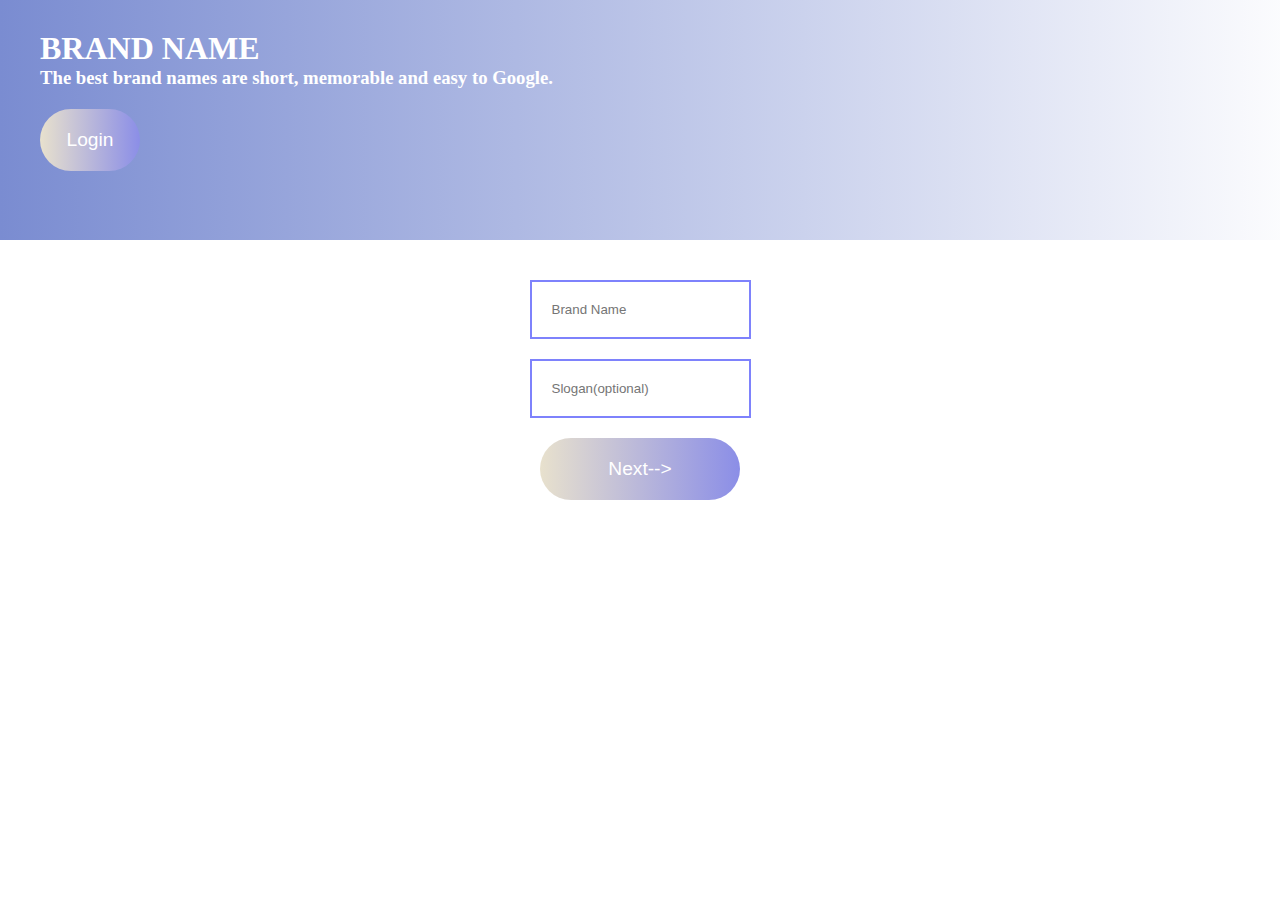
<file: createlogo.html>
<!DOCTYPE html>
<html lang="en">
<head>
    <meta charset="UTF-8">
    <meta name="viewport" content="width=device-width, initial-scale=1.0">
    <title>Create Logo</title>
    <link rel="stylesheet" href="style.css">
</head>
<body>
    <div class="logohead">
        <h1>BRAND NAME</h1>
        <H3>The best brand names are short, memorable and easy to Google.</H3>
        <div ><button class="logbtn">Login</button></div>
    </div>
    <div class="logobody">
        <div><input id="brandname" type="text" placeholder="Brand Name"></div>
         <div><input id="slogan" type="text" placeholder="Slogan(optional)"></div>
         <div><button class="nextbtn">Next--></button></div>
    </div>
       

</body>
</html>
</file>
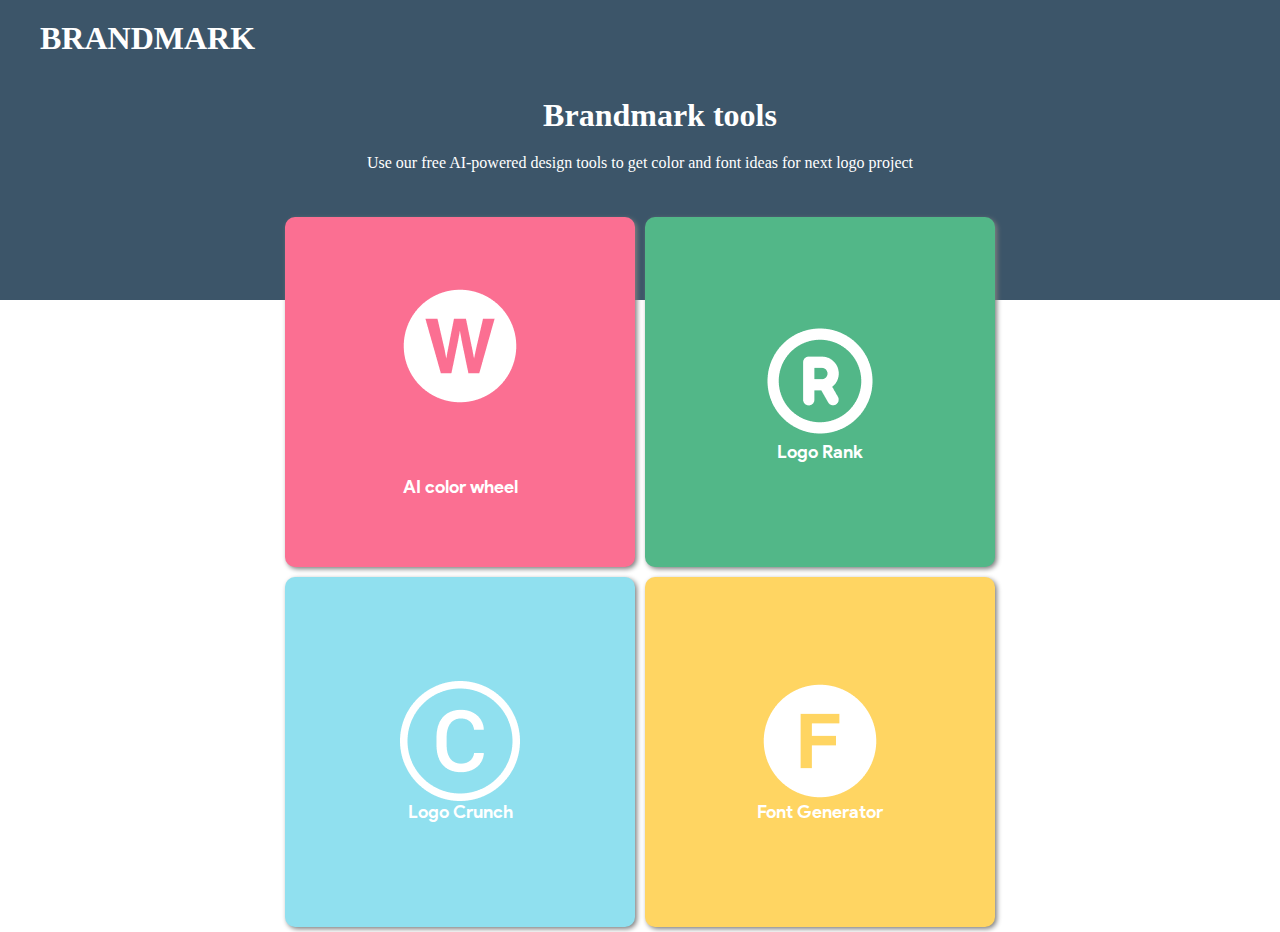
<file: tools.html>
<!DOCTYPE html>
<html lang="en">

<head>
    <meta charset="UTF-8">
    <meta name="viewport" content="width=device-width, initial-scale=1.0">
    <title>tools</title>
    <link rel="stylesheet" href="style.css">
</head>

<body>
    <div class="toolhead">
        <h1>BRANDMARK</h1>
        <div class="toolinfo">
            <h1>Brandmark tools</h1>
            <p>Use our free AI-powered design tools to get color and font ideas for next logo project</p>
        </div>
        <div class="container-holder">
            <div class="container">
                <div class="container1"><img id="box-1" src="./images/w.png" alt="">AI color wheel</div>
                <div class="container2"><img id="box-2" src="./images/R.png" alt="">Logo Rank</div>
            </div>
            <div class="container">
                <div class="container3"><img id="box-3" src="./images/c.png" alt="">Logo Crunch</div>
                <div class="container4"><img id="box-4" src="./images/f.png" alt="">Font Generator</div>
            </div>
        </div>

    </div>

</body>

</html>
</file>
<file: style.css>
* {
    margin: 0;
    padding: 0;
}

@font-face {
    font-family: Sans-light;
    src:url(fonts/ProductSans-Light.ttf);
}


@font-face {
    font-family: Sans-Regular;
    src:url(fonts/ProductSans-Regular.ttf);
}

@font-face {
    font-family: Sans-Medium;
    src:url(fonts/ProductSans-Medium.ttf);
}

@font-face {
    font-family: Sans-bold;
    src:url(fonts/ProductSans-Bold.ttf);
}


.outer-container {
    height: 120vh;
    width: 100%;
    display: flex;
    flex-direction: column;
}

.inner-container-box-one {
    display: flex;
    flex-direction: column;
    height: 80%;
    width: 100%;
    background-color: #FFD562;
}

header {
    margin-top: 5%;
    width: 100%;
    height: 60px;
    background-color: #FFD562;
    display: flex;
    align-items: center;
    justify-content: space-between;

    .nav-bar ul {
        width: 100%;
        display: flex;
    }

    .nav-bar ul li a {
        display: block;
        font-family: Sans-Regular;
        color: black;
        transition: 0.4s;
        font-size: 16px;
        letter-spacing: 1px;
        border-radius: 50px;
        text-decoration: none;
        padding: 5px 25px 5px 25px;
    }

    .nav-bar ul li a:hover {
       color:black;
       background-color: #ffe190;
    }

    .nav-bar ul li a.active {
        color:black;
        background-color: #ffe190;
     }

    li {
        list-style-type: none;      
    }
}

.nav-bar {
    margin-right: 18%;
}

.logo {
   display: flex;
   font-family: Sans-bold;
   font-weight: bolder;
   font-size: 40px;
   margin-left: 18%;
   letter-spacing: 1px;
}

.logo_brand {
    color: #FAFAFA;
}

.logo_mark {
    color: #292929;
}

.hamburger {
    display: none;
}

.nav-bar.active {
    height: 350px;
}

.hero-title {
    padding-left: 18%;
    margin-top: 120px;
    width: 38%;
    color: #383838;
    font-size: 39px;
    font-family: Sans-bold;
}

#-note {
    padding-left: 18%;
    width: 35%;
    font-size: 18px;
    color: #a08c56;
    margin-top: 10px;
    font-family: Sans-Light; 
}

.create-logo-button {
    margin-left: 18%;
    margin-top: 100px;
    height: 40px;
    width: 200px;
    display: flex; 
    align-items: center;
    justify-content: center;
    background: linear-gradient(to right, #282B30, #363B43); 
    color: white; 
    padding: 10px 20px;  
    text-decoration: none; 
    font-family: Sans-bold;
    font-size: 18px; 
    border: none; 
    border-radius: 50px; 
    a{
        text-decoration: none;
        color: white;
    }
}

.inner-container-box-two {
    height: 30%;
    background: linear-gradient(to left, #FFD562, #ffffff);
    display: flex;
    padding-left: 18%;
}

.comment-user-container {
    height: 100%;
    display: flex;
    flex-direction: column;
    align-items: center;
    justify-content: center;
}

.user-comment-img {
    height: 60%;
    width: 100%;
}

.product-img {
    z-index: 2;
    height: 200px;
    width: 130px;
}

.page-container {
    height: 100% ;
    background: linear-gradient(to left, #ededed, #ffffff);
    padding-left: 18%;
    padding-right: 18%;
}

.img-slider-container {
    display: flex;
    height: 50px;
    padding-top: 25px;
    justify-content: center;
}

.slider-indicator {
    height: 15px;
    width: 15px;
    margin: 10px;
    border-radius: 50%;
    background-color: white;
}

#present-img {
    background-color: rgb(36, 36, 36);
}

.logos {
       padding-left: 2%;
       padding-right: 2%; 
}

.sponcer-logos {
    display: flex;
    flex-direction: row;
    justify-content: space-between;
    padding-top: 80px;
    padding-bottom: 80px;
}

.build__box-row {
    display: flex;
    width: 100%;
    margin-top: 40px;
}

.build__box-row-column1 {
    width: 55%;
    height: 300px;
    
}

.build__box-row-column2 {
    width: 45%; 
    height: 300px;
}

.build__main-title {
    width: 80%;
    font-size: 30px;
    font-family: Sans-bold;
}

.build__main-note {
    width: 80%;
    font-size: 18px;
    font-family: Sans-Light;
    color: #828282;
    margin-top: 20px;
    padding-bottom: 50px;
}

.table-main {
    display: flex;
    flex-wrap: wrap;
    justify-content: space-evenly;
}

.table-img {
    height: 16px;;
    width: 16px;
}

tr {
    padding: 10px;
}

td {
    padding: 2px 4px 2px 4px;
    font-family: Sans-Regular;
    font-size: 16px;
}

.button-asset {
    display: flex;
    margin-top: 30px;
    width: 200px;
    text-align: center;
    justify-content: center;
    text-decoration: none;
    background-color: rgb(104, 169, 254);
    border: none;
    border-radius: 50px;
    padding: 8px;
    font-family: Sans-Regular;

    img {
        width: 16px;
        height: 16px;
    }
}
.build_box_row_3{
    display: flex;
}
.row3{
    margin-top:250px;
    width: 40%;
}
.iphoneimage{
    margin-top: 200px;
    height: 400px;
    width: 300px;
}
.exports{
    height: 500px;
    font-family: 'Gill Sans', 'Gill Sans MT', Calibri, 'Trebuchet MS', sans-serif;
    text-align: center;
    background: linear-gradient(to right, #ededed, #8b8ee7);
    color: white;
}
.exportheader{
    padding: 40px;
}
.figma{
    width: 1244px;
    height: 400px;
    margin-top: 40px;
}
.page-container2{
    background: linear-gradient(to left, #ededed, #ffffff);
    padding-left: 18%;
    padding-right: 18%; 
}
.row5{
    padding-top: 322px;
    position: absolute;
    z-index: 2;
    font-family: Sans-bold;
    width: 40%;
    border-color: pink 2px;

    .row5-note {
        padding: 40px 0 40px 0;
    }
}
.grid-container {
  position: relative;
  z-index: 1;

} 
#inner-grid-container {
    display: grid;
    grid-template-columns: repeat(6,1fr);
    height: 1344px;
}

.grid-boxes {

}

#box-6 {
    background-color: #FFD562;
}
#box-11 {
    background-color: pink;
}

#box-16 {
    background-color: white;
}
#box-17 {
    background-color: white;
}
#box-22 {
    background-color: white;
}
#box-23 {
    background-color: white;
}
#box-18 {
    background-color: green;
}
#box-24 {
    background-color: gray;
}
#box-25 {
    background-color: darkgreen;
}
#box-26 {
    background-color: orange;
}
#box-27 {
    background-color: rgb(44, 44, 44);
}
#box-28 {
    background-color: chocolate;
}
#box-29 {
    background-color: chocolate;
}
#box-34 {
    background-color: chocolate;
}
#box-35 {
    background-color: chocolate;
}
#box-30 {
    background-color: rgb(101, 101, 255);
}
#box-36 {
    background-color: darkblue;
}
#box-31 {
    background-color: pink;
}
#box-32 {
    background-color: pink;
}
#box-33 {
    background-color: pink;
}
#box-37 {
    background-color: pink;
}
#box-38 {
    background-color: pink;
}
#box-39 {
    background-color: pink;
}
#box-43 {
    background-color: pink;
}
#box-44 {
    background-color: pink;
}
#box-45 {
    background-color: pink;
}
#box-41 {
    background-color: black;
}
#box-40 {
    background-color: black;
}
#box-46 {
    background-color: black;
}
#box-47 {
    background-color: black;
}
#box-42 {
    background-color: yellow;
}
#box-48 {
    background-color: white;
}
.leftrightbox{
    display: flex;
    flex-direction: column;
    margin: 0;
    padding: 0;
    align-items: center;
    justify-content: center;
}

.mainbox1{
    display: flex;
    width: 100%;
}

.boxes{
    width: 50%;
    height: 150px;
    display: flex;
    justify-content: end;
    align-items: center;
}

.boxes-start
 {
    width: 50%;
    height: 150px;
    display: flex;
    justify-content: start;
    align-items: center;
 }
#reverse-container {
    display: flex;
    flex-direction: row-reverse;
}
.boximg{
    width: 150px;
    height: 150px;
    background-color: #FFD562;
}

.box-title {
    display: flex;
    width: 50%;
    justify-content: center;
    align-items: center;
    font-family: Sans-bold;
}
#box-pink {
    background-color: #ff5d8f;
}
#title-pink {
    color: #ff5d8f;
}

#box-green {
    background-color: #52b788;
}
#title-green {
    color: #52b788;
}

#box-blue {
    background-color: #90e0ef;
}
#title-blue {
    color: #90e0ef;
}

#title-yellow {
    color: #FFD562;
}
#box-dark {
    background-color: #282B30;
}
#title-dark {
    color: #282B30;
    
}

.box-title-note {
    display: flex;
    flex-direction: column;
    font-size: 12px;
    justify-content: center;
    align-items: center;
}

.mainbox2{
    display: flex;
    align-items: center;
    color:#fb6f92;
}
#box2{
    background-color: #fb6f92;
    margin-left: 300px;
}
.mainbox3{
    display: flex;
    align-items: center;
    color:rgb(148,241,148);
}
#box3{
    background-color: rgb(148, 241, 148);
}
.mainbox4{
    display: flex;
    align-items: center;
    color:#8b8ee7;
}
#box4{
    background-color: #8b8ee7;
    margin-left: 200px;
}
.mainbox5{
    display: flex;
    align-items: center;
    color:rgb(129, 129, 67);
}
#box5{
    background-color: rgb(129, 129, 67);
}
#box6{
    background-color: black;
    margin-left: 200px;
}

.bottom{
    display: flex;
    flex-direction: column;
    height: 150px;
    justify-content: space-evenly;
    align-items: center;
    text-align: center;
    padding: 60px 0 60px 0;
    font-family: Sans-bold;
}
.logobtn{
    margin-top: 30px;
    background-color: #a6a9e8;
    color: #282B30;
    color: white;
    padding: 15px;
    font-size: 16px;
    letter-spacing: 1px;
    border-radius: 50px;
    border:none;
    transition: 1s;
    font-family: Sans-bold;
    a{
        color: white;
        text-decoration: none;
    }
}

.logobtn:hover {
    background-color: #7e82fc;
}
.foter{
    background: linear-gradient(rgb(72, 71, 71),rgb(72, 71, 71));
    padding-top: 100px;
}
.footercontaint{
    display: flex;
    /* flex-direction: row; */
    flex-wrap: wrap;
    justify-content: flex-start;
    padding-top: 30px;
    padding-left: 10%;
}
.atag{
    min-width: 30%;
    height: 100px;
    font-family: Sans-bold;
}
a{
    font-family: Sans-bold;
    text-decoration: none;
    
}
#a1{
    font-family: 40px;
    color: #FFD562;
    font-family: 'Lucida Sans', 'Lucida Sans Regular', 'Lucida Grande', 'Lucida Sans Unicode', Geneva, Verdana, sans-serif;
}
#a2{
    font-family: 40px;
    color: #fb6f92;
    font-family: 'Lucida Sans', 'Lucida Sans Regular', 'Lucida Grande', 'Lucida Sans Unicode', Geneva, Verdana, sans-serif;
}
#a3{
    font-family: 40px;
    color: rgb(148, 241, 148);
    font-family: 'Lucida Sans', 'Lucida Sans Regular', 'Lucida Grande', 'Lucida Sans Unicode', Geneva, Verdana, sans-serif;
}
#a4{
    font-family: 40px;
    color: #828282;
    font-family: 'Lucida Sans', 'Lucida Sans Regular', 'Lucida Grande', 'Lucida Sans Unicode', Geneva, Verdana, sans-serif;
}
.footercontaint2{
    display: flex;
    justify-content: space-around;
    flex-wrap: wrap;
}
/* This is Logo creating page style */
.logohead{
    width: 100%;
    height: 200px;
    background: linear-gradient(to right,rgb(122, 140, 209),white);
    padding: 30px 0 10px 40px;
    color: white;
}
.logbtn{
    margin-top: 20px;
    width: 100px;
    padding: 20px;
    border-radius: 50px;
    border: none;
    color: white;
    font-size: larger;
    font-family: 'Lucida Sans', 'Lucida Sans Regular', 'Lucida Grande', 'Lucida Sans Unicode', Geneva, Verdana, sans-serif;
    background: linear-gradient(to left,#8b8ee7,#e8e1cd);
}
.logobody{
    padding: 40px;
    display: flex;
    flex-direction: column;
    justify-content: center;
    align-items: center;
}
#brandname{
    padding: 20px;
    border: 2px solid #7e82fc;
}
#slogan{
    padding: 20px;
    margin-top: 20px;
    border: 2px solid #7e82fc;
}
.nextbtn{
    margin-top: 20px;
    width: 200px;
    padding: 20px;
    border-radius: 50px;
    border: none;
    color: white;
    font-size: larger;
    font-family: 'Lucida Sans', 'Lucida Sans Regular', 'Lucida Grande', 'Lucida Sans Unicode', Geneva, Verdana, sans-serif;
    background: linear-gradient(to left,#8b8ee7,#e8e1cd);
}
/* This is tools page Style */
body{
    overflow: hidden;
    overflow-y: scroll  ;
}
.toolhead{
    display: flex;
    flex-direction: column;
    align-items: flex-start;
    max-width: 100%;
    height: 300px;
    /* padding-left: 18%;
    padding-right: 18%; */
    background: rgb(60, 85, 105);
    h1{
        color: white;
        padding: 20px 0 0 40px;
    }
    .toolinfo{
        width: 100%;
        display: flex;
        flex-direction: column;
        align-items: center;
        padding: 20px 0 20px 0 ;
        p{  
            padding:20px ;
            color: white;
        }
    }
}
.container-holder{
    width: 100%;
    display: flex;
    flex-direction: column;
    align-items: center;
}
.container{
    width: 100%;
    display: flex;
    color: white;
    font-family: Sans-bold;
    font-size: 18px;
    align-items: center;
    justify-content: center;
}
.container1{
    width: 350px;
    height: 350px;
    background-color:#fb6f92;
    margin: 5px;
    display: flex;
    flex-direction: column;
    align-items: center;
    justify-content: space-evenly;
    border-radius: 10px;
    box-shadow: 2px 2px 5px gray;
}
.container2{
    width: 350px;
    height: 350px;
    background-color:#52b788;
    margin: 5px;
    display: flex;
    flex-direction: column;
    align-items: center;
    justify-content: center;
    border-radius: 10px;
    box-shadow: 2px 2px 5px gray;
}
.container3{
    width: 350px;
    height: 350px;
    background-color:#90e0ef;
    margin: 5px;
    display: flex;
    flex-direction: column;
    align-items: center;
    justify-content: center;
    border-radius: 10px;
    box-shadow: 2px 2px 5px gray;
}
.container4{
    width: 350px;
    height: 350px;
    background-color:#FFD562;
    margin: 5px;
    display: flex;
    flex-direction: column;
    align-items: center;
    justify-content: center;
    border-radius: 10px;
    box-shadow: 2px 2px 5px gray;
}

/* REsponsive Starts here */

 @media (max-width:600px) {

    body {
        width: 100rem;
        margin: 0;
        padding: 0;
    }
    .nav-bar {
        display: none;
    }
    .logo{ 
        flex-direction: column;
        font-size: 250px;
        margin-left: 8%;
        margin-top: 800px;
    }

    .outer-container {
        min-width: 100rem;
        height: 2000px;
    }

    .page-container {
        min-width: 100vh;
        height: 2200px;
        padding-left: 8%;
        padding-right: 8%;
        
    }

    .exports {
        min-width: 100vh;
    }
    
    .page-container2 {
        padding: 0;
        margin: 0 auto;
    }

    .hero-title {
        width: 100%;
        font-size: 85px;
        padding-left: 8%;
        margin-top: 700px;
    }

    #-note {
        padding-left: 8%;
        font-size: 50px;
        width: 100%;
    }

    .create-logo-button {
        width: 450px;
        height: 100px;
        padding: 40px;
        border-radius: 100px;
        align-self: center;
        margin-left: 0;

        a {
            font-size: 40px;
        }
    }

    .inner-container-box-two {
        flex-direction: column-reverse;
        position: none;
    }

    .product-img {
        height: 1000px;
        width: 653px;
        position:none;
        padding-top: 400;
    }
}
</file>
